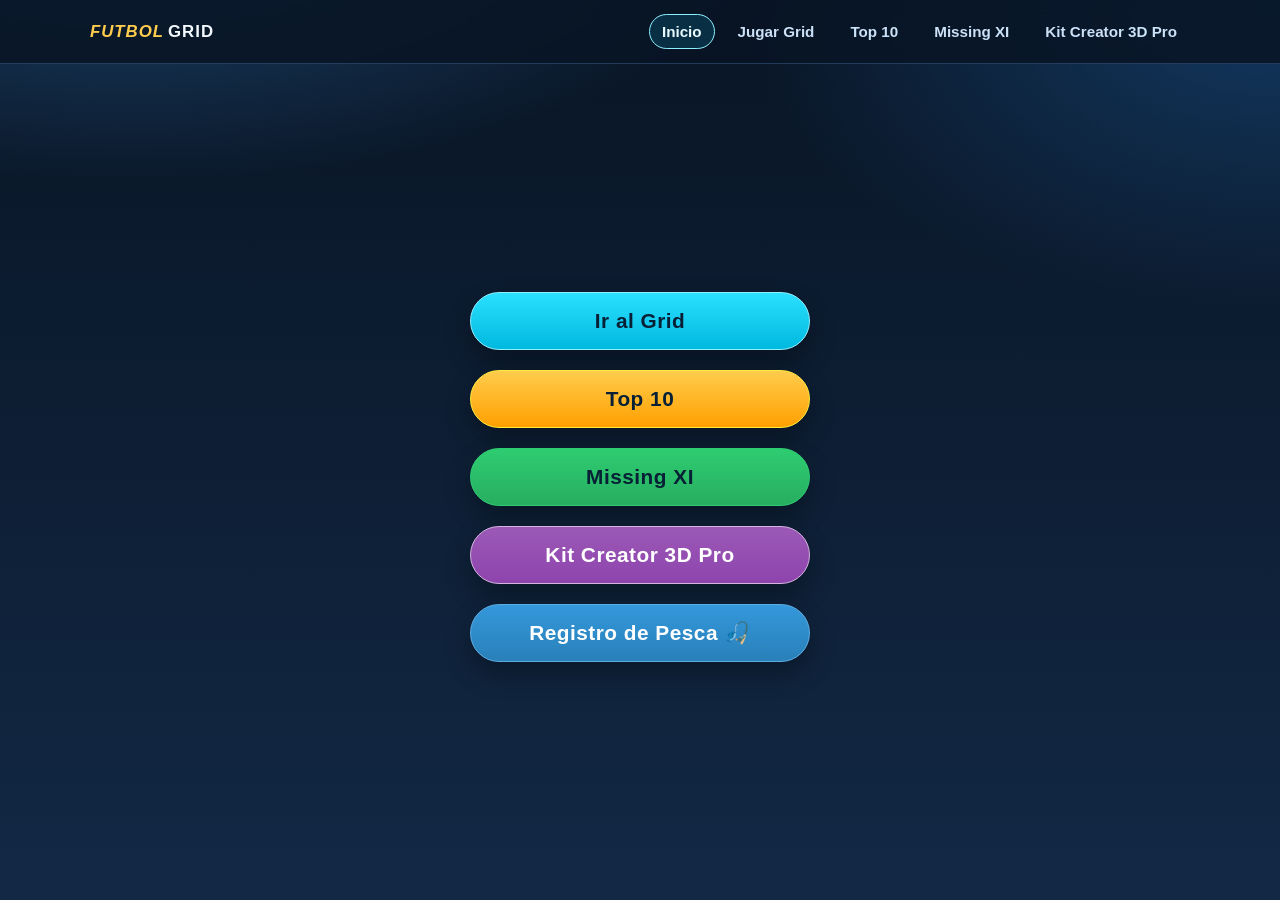
<file: index.html>
<!DOCTYPE html>
<html lang="es">

<head>
  <meta charset="UTF-8">
  <meta name="viewport" content="width=device-width, initial-scale=1.0">
  <title>Inicio | Futbol Grid</title>
  <style>
    :root {
      --bg-a: #091525;
      --bg-b: #122844;
      --ink: #f3f9ff;
      --line: #2e4e74;
      --accent: #0fd2ff;
      --accent-2: #ffcc4d;
    }

    * {
      box-sizing: border-box;
    }

    html,
    body {
      margin: 0;
      min-height: 100%;
      font-family: "Trebuchet MS", "Avenir Next", "Segoe UI", sans-serif;
      color: var(--ink);
      background:
        radial-gradient(1200px 600px at 10% -20%, #245787 0%, transparent 60%),
        radial-gradient(900px 520px at 100% 0%, #133a63 0%, transparent 60%),
        linear-gradient(180deg, var(--bg-a), var(--bg-b));
    }

    a {
      color: inherit;
      text-decoration: none;
    }

    .center-stage {
      min-height: calc(100vh - 74px);
      display: grid;
      place-items: center;
      padding: 20px;
    }

    .go-grid {
      display: inline-flex;
      align-items: center;
      justify-content: center;
      min-width: min(90vw, 340px);
      padding: 16px 24px;
      border-radius: 999px;
      font-size: clamp(1.05rem, 2.2vw, 1.3rem);
      font-weight: 900;
      letter-spacing: 0.5px;
      color: #072035;
      border: 1px solid #8ef0ff;
      background: linear-gradient(180deg, #2be0ff, #00b9df);
      box-shadow: 0 12px 26px rgba(0, 0, 0, 0.3);
      transition: transform 0.18s ease, filter 0.18s ease;
    }

    .game-links {
      display: flex;
      flex-direction: column;
      gap: 20px;
    }

    .go-grid.top10 {
      background: linear-gradient(180deg, #ffcc4d, #ffa000);
      border-color: #ffeb3b;
    }

    .go-grid.lineup {
      background: linear-gradient(180deg, #2ecc71, #27ae60);
      border-color: #2ecc71;
    }

    .go-grid.kit-creator {
      background: linear-gradient(180deg, #9b59b6, #8e44ad);
      border-color: #d2b4de;
      color: #fff;
    }

    .go-grid.pesca {
      background: linear-gradient(180deg, #3498db, #2980b9);
      border-color: #5dade2;
      color: #fff;
    }

    .go-grid:hover {
      transform: translateY(-2px);
      filter: brightness(1.08);
    }

    @media (max-width: 640px) {
      .center-stage {
        min-height: calc(100vh - 118px);
      }
    }
  </style>
</head>

<body>
  <div id="site-navbar"></div>

  <main class="center-stage">
    <div class="game-links">
      <a class="go-grid" href="grid/grid.html">Ir al Grid</a>
      <a class="go-grid top10" href="top10/index.html">Top 10</a>
      <a class="go-grid lineup" href="lineup/lineup.html">Missing XI</a>
      <a class="go-grid kit-creator" href="Kit-Creator-3D-Pro/index.html">Kit Creator 3D Pro</a>
      <a class="go-grid pesca" href="pesca/index.html">Registro de Pesca 🎣</a>
    </div>
  </main>

  <script src="navbar.js"></script>
</body>

</html>
</file>
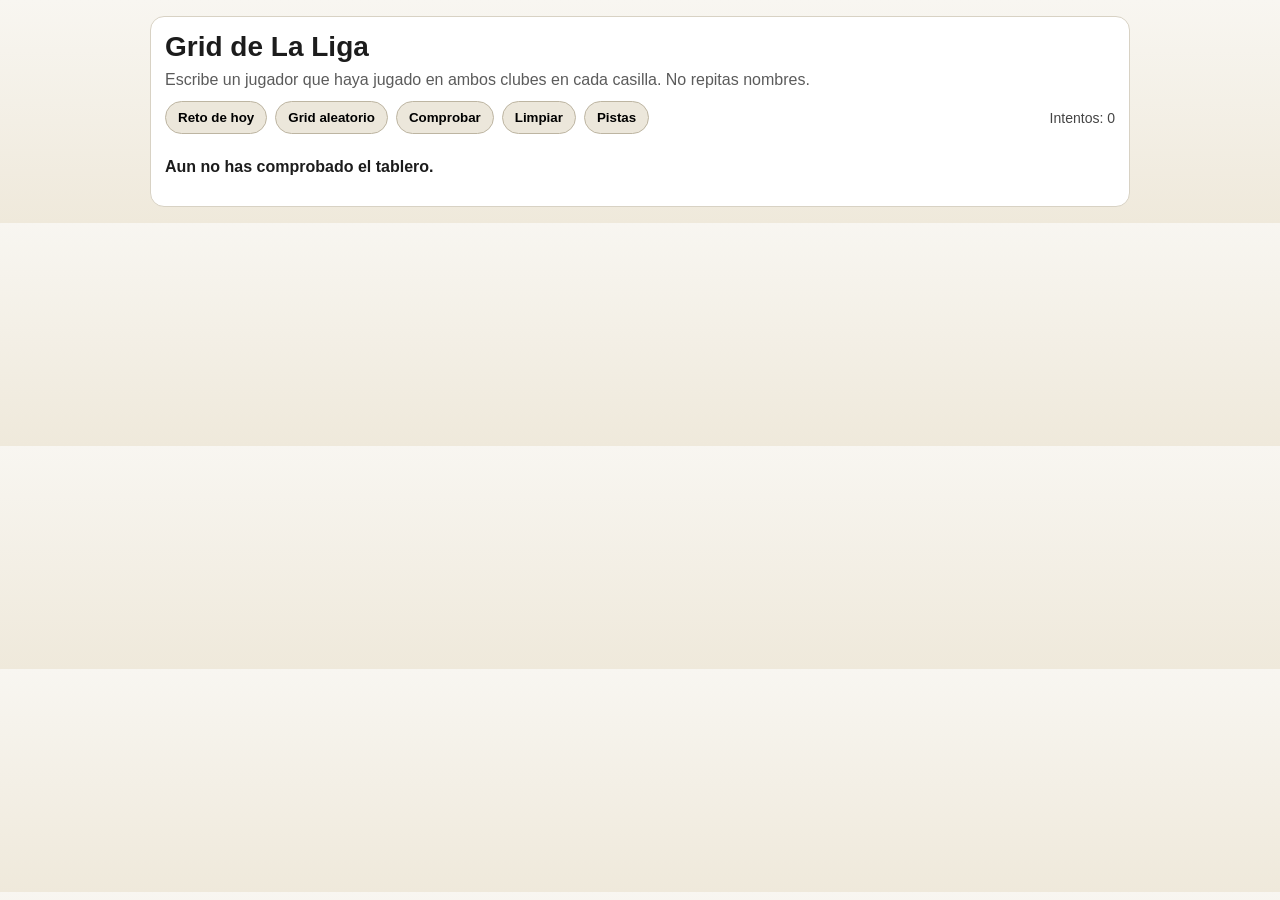
<file: grid-hosted.html>
<!DOCTYPE html>
<html lang="es">
<head>
  <meta charset="UTF-8">
  <meta name="viewport" content="width=device-width, initial-scale=1.0">
  <title>Grid de La Liga</title>
  <style>
    :root {
      --bg: #f6f4ee;
      --card: #ffffff;
      --line: #d8d2c4;
      --ink: #1c1c1c;
      --muted: #5b5b5b;
      --ok: #19753a;
      --bad: #b3261e;
      --btn: #ece7db;
    }

    * { box-sizing: border-box; }

    body {
      margin: 0;
      font-family: "Segoe UI", Tahoma, sans-serif;
      color: var(--ink);
      background: linear-gradient(180deg, #f8f6f1, #efe9db);
      padding: 16px;
    }

    .app {
      max-width: 980px;
      margin: 0 auto;
      background: var(--card);
      border: 1px solid var(--line);
      border-radius: 14px;
      padding: 14px;
    }

    h1 {
      margin: 0 0 8px;
      font-size: 28px;
    }

    .subtitle {
      margin: 0 0 12px;
      color: var(--muted);
    }

    .toolbar {
      display: flex;
      flex-wrap: wrap;
      gap: 8px;
      align-items: center;
      margin-bottom: 12px;
    }

    button {
      border: 1px solid #bdb5a2;
      border-radius: 999px;
      padding: 8px 12px;
      background: var(--btn);
      cursor: pointer;
      font-weight: 600;
    }

    .meta {
      margin-left: auto;
      font-size: 14px;
      color: #444;
    }

    .board {
      overflow-x: auto;
    }

    table {
      width: 100%;
      border-collapse: collapse;
      min-width: 650px;
    }

    th, td {
      border: 1px solid var(--line);
      padding: 8px;
      vertical-align: top;
    }

    th {
      background: #f2ecdf;
      text-align: center;
    }

    .row-head {
      text-align: left;
      width: 190px;
    }

    .cell input {
      width: 100%;
      border: 1px solid #cdc7ba;
      border-radius: 8px;
      padding: 7px;
      font-size: 14px;
    }

    .hint {
      margin-top: 4px;
      font-size: 12px;
      color: #636363;
      min-height: 16px;
    }

    .status {
      margin-top: 4px;
      font-size: 12px;
      font-weight: 700;
      min-height: 16px;
    }

    .cell.ok input {
      border-color: var(--ok);
      background: #eff9f1;
    }

    .cell.ok .status { color: var(--ok); }

    .cell.bad input {
      border-color: var(--bad);
      background: #fff0ef;
    }

    .cell.bad .status { color: var(--bad); }

    .score {
      margin-top: 12px;
      font-weight: 700;
    }

    @media (max-width: 760px) {
      .meta {
        margin-left: 0;
      }
    }
  </style>
</head>
<body>
  <main class="app">
    <h1>Grid de La Liga</h1>
    <p class="subtitle">Escribe un jugador que haya jugado en ambos clubes en cada casilla. No repitas nombres.</p>

    <div class="toolbar">
      <button id="dailyBtn" type="button">Reto de hoy</button>
      <button id="randomBtn" type="button">Grid aleatorio</button>
      <button id="checkBtn" type="button">Comprobar</button>
      <button id="clearBtn" type="button">Limpiar</button>
      <button id="hintBtn" type="button">Pistas</button>
      <span class="meta" id="meta">Intentos: 0</span>
    </div>

    <div class="board">
      <table id="gridTable"></table>
    </div>

    <p class="score" id="score">Aun no has comprobado el tablero.</p>
  </main>

  <script>
    const PLAYERS = [
      { name: "Luis Figo", teams: ["Barcelona", "Real Madrid"] },
      { name: "Ronaldo Nazario", teams: ["Barcelona", "Real Madrid"] },
      { name: "Michael Laudrup", teams: ["Barcelona", "Real Madrid"] },
      { name: "Samuel Eto'o", teams: ["Barcelona", "Real Madrid", "Mallorca"] },
      { name: "Ivan Rakitic", teams: ["Sevilla", "Barcelona"] },
      { name: "Dani Alves", teams: ["Sevilla", "Barcelona"] },
      { name: "Jules Kounde", teams: ["Sevilla", "Barcelona"] },
      { name: "Sergio Ramos", teams: ["Sevilla", "Real Madrid"] },
      { name: "Isco", teams: ["Sevilla", "Real Madrid", "Malaga"] },
      { name: "Sergio Reguilon", teams: ["Sevilla", "Real Madrid", "Atletico Madrid"] },
      { name: "Kevin Gameiro", teams: ["Sevilla", "Atletico Madrid", "Valencia"] },
      { name: "Geoffrey Kondogbia", teams: ["Valencia", "Atletico Madrid", "Sevilla"] },
      { name: "David Villa", teams: ["Valencia", "Barcelona", "Atletico Madrid"] },
      { name: "Jordi Alba", teams: ["Valencia", "Barcelona"] },
      { name: "Raul Albiol", teams: ["Valencia", "Real Madrid", "Villarreal"] },
      { name: "Canales", teams: ["Valencia", "Real Madrid", "Real Betis"] },
      { name: "Rodrigo De Paul", teams: ["Valencia", "Atletico Madrid"] },
      { name: "Antoine Griezmann", teams: ["Real Sociedad", "Atletico Madrid", "Barcelona"] },
      { name: "Martin Odegaard", teams: ["Real Sociedad", "Real Madrid"] },
      { name: "Asier Illarramendi", teams: ["Real Sociedad", "Real Madrid"] },
      { name: "Robin Le Normand", teams: ["Real Sociedad", "Atletico Madrid"] },
      { name: "Arda Turan", teams: ["Atletico Madrid", "Barcelona"] },
      { name: "Memphis Depay", teams: ["Atletico Madrid", "Barcelona"] },
      { name: "Alvaro Morata", teams: ["Real Madrid", "Atletico Madrid"] },
      { name: "Marcos Llorente", teams: ["Real Madrid", "Atletico Madrid"] },
      { name: "Dani Parejo", teams: ["Valencia", "Villarreal"] },
      { name: "Francis Coquelin", teams: ["Valencia", "Villarreal"] },
      { name: "Gerard Moreno", teams: ["Villarreal", "Espanyol"] },
      { name: "Joan Capdevila", teams: ["Espanyol", "Atletico Madrid", "Villarreal"] }
    ];

    const tableEl = document.getElementById("gridTable");
    const scoreEl = document.getElementById("score");
    const metaEl = document.getElementById("meta");

    const state = {
      hints: false,
      attempts: 0,
      rows: [],
      cols: [],
      byName: new Map(),
      pairMap: new Map(),
      teams: []
    };

    function normalizeName(value) {
      return value
        .toLowerCase()
        .normalize("NFD")
        .replace(/[\u0300-\u036f]/g, "")
        .replace(/[^a-z0-9 ]/g, "")
        .replace(/\s+/g, " ")
        .trim();
    }

    function pairKey(a, b) {
      return [a, b].sort().join("|");
    }

    function hashText(text) {
      let h = 2166136261;
      for (let i = 0; i < text.length; i += 1) {
        h ^= text.charCodeAt(i);
        h = Math.imul(h, 16777619);
      }
      return h >>> 0;
    }

    function mulberry32(seed) {
      let t = seed >>> 0;
      return function () {
        t += 0x6D2B79F5;
        let r = Math.imul(t ^ (t >>> 15), 1 | t);
        r ^= r + Math.imul(r ^ (r >>> 7), 61 | r);
        return ((r ^ (r >>> 14)) >>> 0) / 4294967296;
      };
    }

    function buildIndex() {
      const teams = new Set();

      for (const player of PLAYERS) {
        const key = normalizeName(player.name);
        state.byName.set(key, { key, name: player.name, teams: [...player.teams] });

        for (const team of player.teams) {
          teams.add(team);
        }

        for (let i = 0; i < player.teams.length; i += 1) {
          for (let j = i + 1; j < player.teams.length; j += 1) {
            const k = pairKey(player.teams[i], player.teams[j]);
            if (!state.pairMap.has(k)) {
              state.pairMap.set(k, []);
            }
            state.pairMap.get(k).push(player.name);
          }
        }
      }

      state.teams = [...teams].sort();
    }

    function optionsForPair(a, b) {
      return state.pairMap.get(pairKey(a, b)) || [];
    }

    function pickUnique(list, amount, random) {
      const pool = [...list];
      for (let i = pool.length - 1; i > 0; i -= 1) {
        const j = Math.floor(random() * (i + 1));
        [pool[i], pool[j]] = [pool[j], pool[i]];
      }
      return pool.slice(0, amount);
    }

    function generateBoard(seed) {
      const random = mulberry32(seed);
      let best = null;

      for (let a = 0; a < 500; a += 1) {
        const rows = pickUnique(state.teams, 3, random);
        const cols = pickUnique(state.teams.filter((t) => !rows.includes(t)), 3, random);

        let valid = true;
        let richness = 0;

        for (const r of rows) {
          for (const c of cols) {
            const opts = optionsForPair(r, c);
            if (!opts.length) {
              valid = false;
            }
            richness += opts.length;
          }
        }

        if (valid && (!best || richness > best.richness)) {
          best = { rows, cols, richness };
        }
      }

      if (!best) {
        throw new Error("No se pudo generar tablero");
      }

      state.rows = best.rows;
      state.cols = best.cols;
    }

    function renderBoard() {
      let html = "<thead><tr><th>Club x Club</th>";
      for (const col of state.cols) {
        html += "<th>" + col + "</th>";
      }
      html += "</tr></thead><tbody>";

      state.rows.forEach((row, rIdx) => {
        html += "<tr><th class=\"row-head\">" + row + "</th>";

        state.cols.forEach((col, cIdx) => {
          const hint = state.hints ? optionsForPair(row, col).length + " opciones" : "";
          html +=
            "<td><div class=\"cell\" data-row=\"" + rIdx + "\" data-col=\"" + cIdx +
            "\"><input type=\"text\" placeholder=\"Jugador\"><div class=\"hint\">" + hint +
            "</div><div class=\"status\"></div></div></td>";
        });

        html += "</tr>";
      });

      html += "</tbody>";
      tableEl.innerHTML = html;
      scoreEl.textContent = "Aun no has comprobado el tablero.";
    }

    function refreshHints() {
      tableEl.querySelectorAll(".cell").forEach((cell) => {
        const r = state.rows[Number(cell.dataset.row)];
        const c = state.cols[Number(cell.dataset.col)];
        cell.querySelector(".hint").textContent = state.hints ? optionsForPair(r, c).length + " opciones" : "";
      });
    }

    function setAttempts() {
      metaEl.textContent = "Intentos: " + state.attempts;
    }

    function clearBoard() {
      tableEl.querySelectorAll(".cell").forEach((cell) => {
        cell.classList.remove("ok", "bad");
        cell.querySelector("input").value = "";
        cell.querySelector(".status").textContent = "";
      });
      scoreEl.textContent = "Aun no has comprobado el tablero.";
      refreshHints();
    }

    function checkBoard() {
      state.attempts += 1;
      setAttempts();

      let validCount = 0;
      const used = new Set();

      tableEl.querySelectorAll(".cell").forEach((cell) => {
        cell.classList.remove("ok", "bad");

        const r = state.rows[Number(cell.dataset.row)];
        const c = state.cols[Number(cell.dataset.col)];
        const input = cell.querySelector("input");
        const status = cell.querySelector(".status");
        const key = normalizeName(input.value || "");
        const player = state.byName.get(key);

        if (!player) {
          cell.classList.add("bad");
          status.textContent = input.value.trim() ? "No reconocido" : "Vacio";
          return;
        }

        if (used.has(player.key)) {
          cell.classList.add("bad");
          status.textContent = "Repetido";
          return;
        }

        if (!player.teams.includes(r) || !player.teams.includes(c)) {
          cell.classList.add("bad");
          status.textContent = "No coincide";
          return;
        }

        used.add(player.key);
        validCount += 1;
        cell.classList.add("ok");
        status.textContent = "Correcto";
      });

      scoreEl.textContent = "Puntuacion: " + validCount + "/9";
    }

    function loadDaily() {
      const d = new Date();
      const seedText = d.getFullYear() + "-" + (d.getMonth() + 1) + "-" + d.getDate();
      generateBoard(hashText(seedText));
      state.attempts = 0;
      setAttempts();
      renderBoard();
    }

    function loadRandom() {
      generateBoard((Date.now() >>> 0));
      state.attempts = 0;
      setAttempts();
      renderBoard();
    }

    function boot() {
      buildIndex();
      loadDaily();

      document.getElementById("dailyBtn").addEventListener("click", loadDaily);
      document.getElementById("randomBtn").addEventListener("click", loadRandom);
      document.getElementById("checkBtn").addEventListener("click", checkBoard);
      document.getElementById("clearBtn").addEventListener("click", clearBoard);
      document.getElementById("hintBtn").addEventListener("click", () => {
        state.hints = !state.hints;
        refreshHints();
      });
    }

    boot();
  </script>
</body>
</html>
</file>
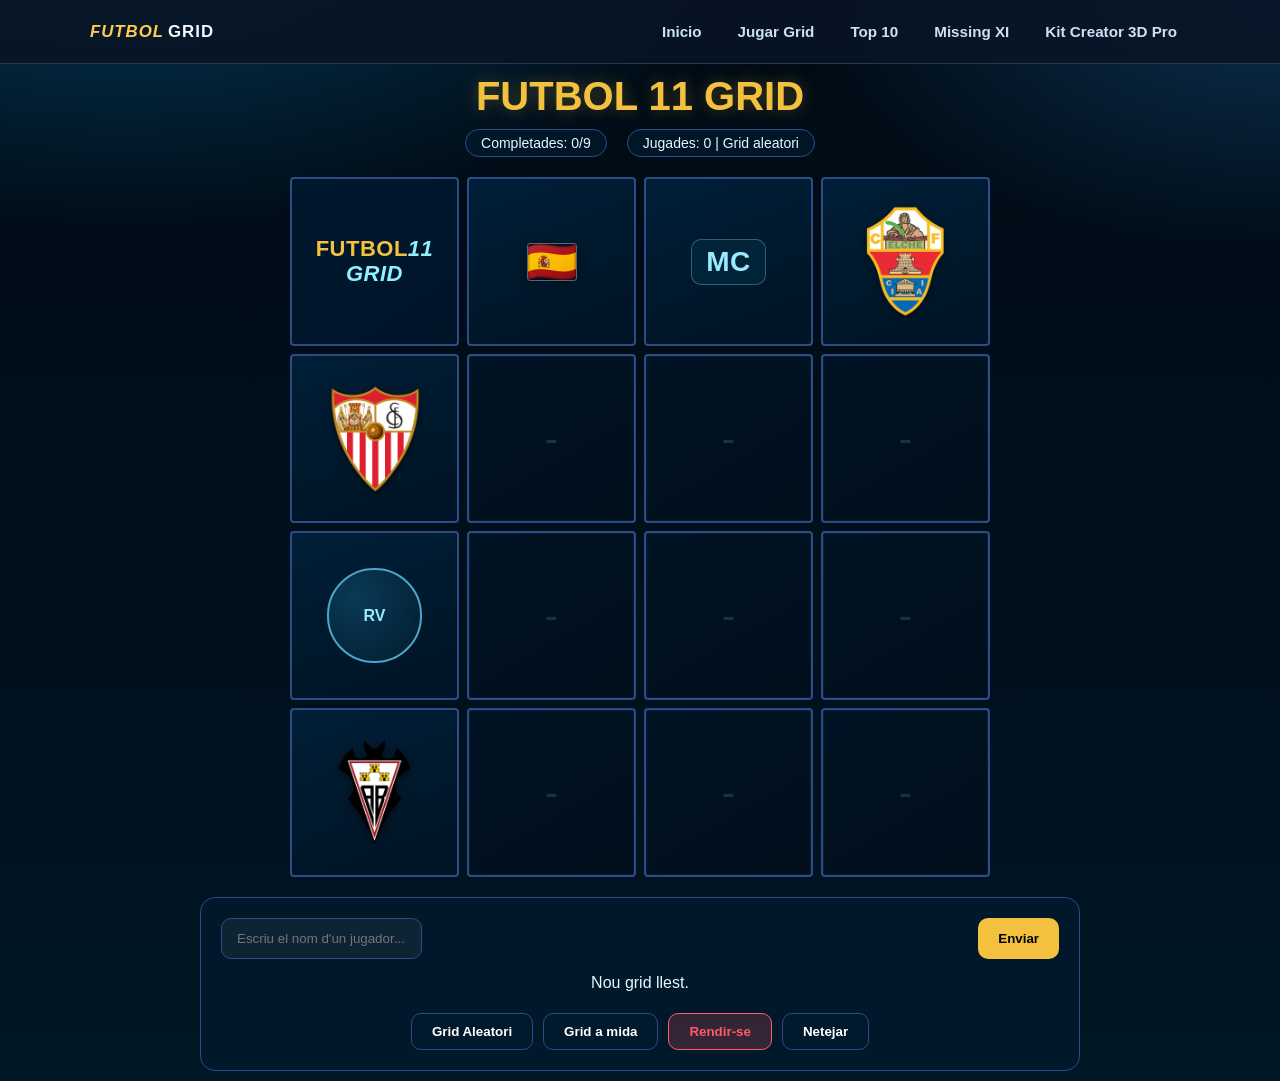
<file: grid.html>
<!DOCTYPE html>
<html lang="ca">

<head>
  <meta charset="UTF-8">
  <meta name="viewport" content="width=device-width, initial-scale=1.0">
  <title>Futbol 11 Grid</title>
  <link rel="stylesheet" href="grid.css">
</head>

<body>
  <div id="site-navbar"></div>
  <div class="container">
    <header class="game-header">
      <div class="header-content">
        <h1>FUTBOL 11 GRID</h1>
        <div class="header-stats">
          <div id="score" class="score-badge">Completades: 0/9</div>
          <div id="meta" class="meta-info">Jugades: 0</div>
        </div>
      </div>
    </header>

    <main class="game-area">
      <div class="board-container">
        <div id="gridBoard" class="grid-board">
          <!-- El tauler es genera dinàmicament -->
        </div>
      </div>

      <div class="controls-panel">
        <div class="input-section">
          <div class="autocomplete-wrapper">
            <input type="text" id="guessInput" placeholder="Escriu el nom d'un jugador..." autocomplete="off">
            <ul id="autocompleteList" class="autocomplete-list hidden"></ul>
          </div>
          <button id="guessBtn" class="primary-btn">Enviar</button>
        </div>

        <div id="status" class="status-msg"></div>

        <div class="action-buttons">
          <button id="randomBtn" class="secondary-btn">Grid Aleatori</button>
          <button id="customBtn" class="secondary-btn">Grid a mida</button>
          <button id="repeatCustomBtn" class="secondary-btn" style="display:none;">Repetir grid a mida </button>
          <button id="surrenderBtn" class="danger-btn">Rendir-se</button>
          <button id="clearBtn" class="outline-btn">Netejar</button>
        </div>
      </div>
    </main>

    <div id="choicePanel" class="choice-panel hidden">
      <div class="choice-content">
        <h3 id="choiceTitle">Tria una casella:</h3>
        <div id="choiceList" class="choice-options"></div>
        <button id="choiceCancel" class="outline-btn">Cancel·lar</button>
      </div>
    </div>

    <!-- Modal per a Grid Personalitzat -->
    <div id="customGridModal" class="modal hidden">
      <div class="modal-content">
        <h3>Configura el teu Grid</h3>
        <p class="modal-desc">Tria la quantitat exacta de cada tipus per a les columnes (total 3):</p>

        <div class="config-form">
          <div class="form-group">
            <label for="selTeams">Equips:</label>
            <select id="selTeams">
              <option value="any">Qualsevol</option>
              <option value="0">Cap</option>
              <option value="1">1</option>
              <option value="2">2</option>
              <option value="3">3</option>
            </select>
          </div>
          <div class="form-group">
            <label for="selCountries">Països:</label>
            <select id="selCountries">
              <option value="any">Qualsevol</option>
              <option value="0">Cap</option>
              <option value="1">1</option>
              <option value="2">2</option>
              <option value="3">3</option>
            </select>
          </div>
          <div class="form-group">
            <label for="selPositions">Posicions:</label>
            <select id="selPositions">
              <option value="any">Qualsevol</option>
              <option value="0">Cap</option>
              <option value="1">1</option>
              <option value="2">2</option>
              <option value="3">3</option>
            </select>
          </div>
        </div>

        <div class="modal-actions">
          <button id="btnGenerateCustom" class="primary-btn">Generar</button>
          <button id="btnCancelCustom" class="outline-btn">Tancar</button>
        </div>
      </div>
    </div>
  </div>

  <script src="navbar.js"></script>
  <script src="players.js"></script>
  <script src="app.js"></script>
</body>

</html>
</file>
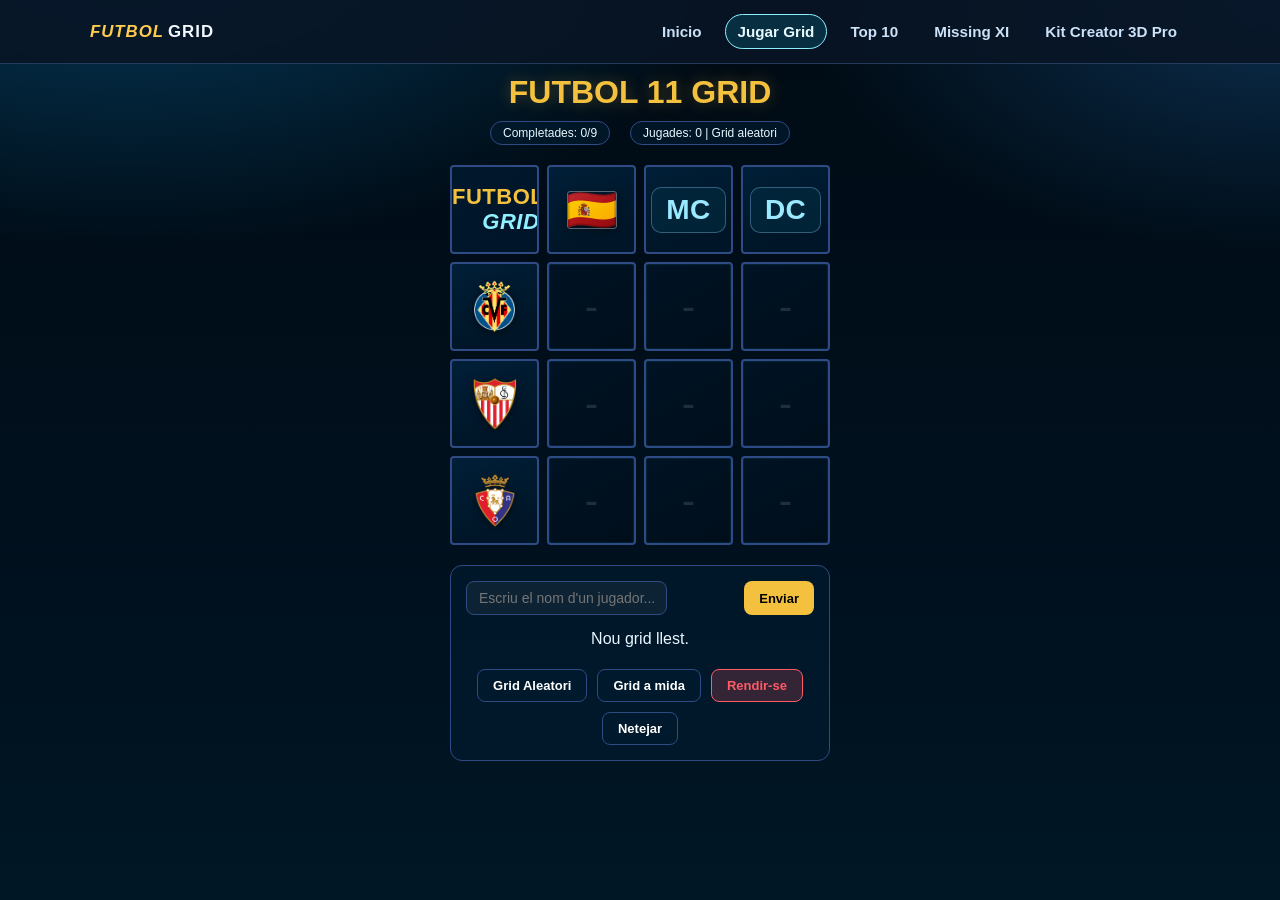
<file: grid/grid.html>
<!DOCTYPE html>
<html lang="ca">

<head>
  <meta charset="UTF-8">
  <meta name="viewport" content="width=device-width, initial-scale=1.0">
  <title>Futbol 11 Grid</title>
  <link rel="stylesheet" href="grid.css">
</head>

<body>
  <div id="site-navbar"></div>
  <div class="container">
    <header class="game-header">
      <div class="header-content">
        <h1>FUTBOL 11 GRID</h1>
        <div class="header-stats">
          <div id="score" class="score-badge">Completades: 0/9</div>
          <div id="meta" class="meta-info">Jugades: 0</div>
        </div>
      </div>
    </header>

    <main class="game-area">
      <div class="board-container">
        <div id="gridBoard" class="grid-board">
          <!-- El tauler es genera dinàmicament -->
        </div>
      </div>

      <div class="controls-panel">
        <div class="input-section">
          <div class="autocomplete-wrapper">
            <input type="text" id="guessInput" placeholder="Escriu el nom d'un jugador..." autocomplete="off">
            <ul id="autocompleteList" class="autocomplete-list hidden"></ul>
          </div>
          <button id="guessBtn" class="primary-btn">Enviar</button>
        </div>

        <div id="status" class="status-msg"></div>

        <div class="action-buttons">
          <button id="randomBtn" class="secondary-btn">Grid Aleatori</button>
          <button id="customBtn" class="secondary-btn">Grid a mida</button>
          <button id="repeatCustomBtn" class="secondary-btn" style="display:none;">Repetir grid a mida </button>
          <button id="surrenderBtn" class="danger-btn">Rendir-se</button>
          <button id="clearBtn" class="outline-btn">Netejar</button>
        </div>
      </div>
    </main>

    <div id="choicePanel" class="choice-panel hidden">
      <div class="choice-content">
        <h3 id="choiceTitle">Tria una casella:</h3>
        <div id="choiceList" class="choice-options"></div>
        <button id="choiceCancel" class="outline-btn">Cancel·lar</button>
      </div>
    </div>

    <!-- Modal per a Grid Personalitzat -->
    <div id="customGridModal" class="modal hidden">
      <div class="modal-content">
        <h3>Configura el teu Grid</h3>
        <p class="modal-desc">Tria la quantitat exacta de cada tipus per a les columnes (total 3):</p>

        <div class="config-form">
          <div class="form-group">
            <label for="selTeams">Equips:</label>
            <select id="selTeams">
              <option value="any">Qualsevol</option>
              <option value="0">Cap</option>
              <option value="1">1</option>
              <option value="2">2</option>
              <option value="3">3</option>
            </select>
          </div>
          <div class="form-group">
            <label for="selCountries">Països:</label>
            <select id="selCountries">
              <option value="any">Qualsevol</option>
              <option value="0">Cap</option>
              <option value="1">1</option>
              <option value="2">2</option>
              <option value="3">3</option>
            </select>
          </div>
          <div class="form-group">
            <label for="selPositions">Posicions:</label>
            <select id="selPositions">
              <option value="any">Qualsevol</option>
              <option value="0">Cap</option>
              <option value="1">1</option>
              <option value="2">2</option>
              <option value="3">3</option>
            </select>
          </div>
        </div>

        <div class="modal-actions">
          <button id="btnGenerateCustom" class="primary-btn">Generar</button>
          <button id="btnCancelCustom" class="outline-btn">Tancar</button>
        </div>
      </div>
    </div>
  </div>

  <script src="../navbar.js"></script>
  <script src="../players.js"></script>
  <script src="app.js"></script>
</body>

</html>
</file>
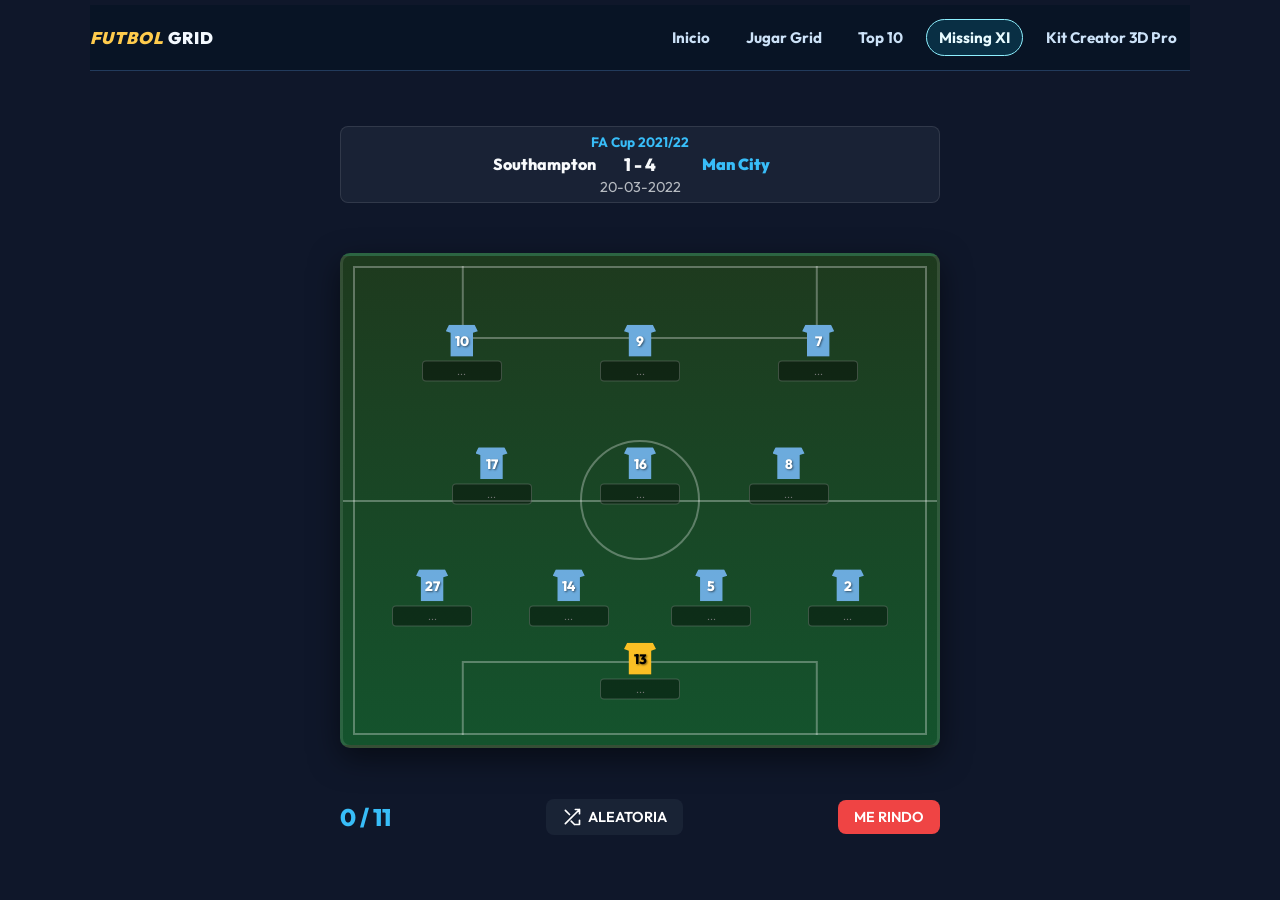
<file: lineup/lineup.html>
<!DOCTYPE html>
<html lang="es">
<head>
    <meta charset="UTF-8">
    <meta name="viewport" content="width=device-width, initial-scale=1.0">
    <title>Missing XI - Adivina la Alineación</title>
    <link href="https://fonts.googleapis.com/css2?family=Outfit:wght@300;400;600;800&display=swap" rel="stylesheet">
    <link rel="stylesheet" href="style.css">
</head>
<body>
    <div id="site-navbar"></div>
    <div class="container">
        <h1>Missing XI</h1>
        
        <div class="match-info" id="match-info">
            <h2 id="competition">Competition</h2>
            <div class="scoreline">
                <span id="home-team">Home</span>
                <span id="score">0 - 0</span>
                <span id="away-team">Away</span>
            </div>
            <div class="date" id="date">00-00-0000</div>
        </div>

        <div class="field-container" id="field">
            <div class="mid-line"></div>
            <div class="center-circle"></div>
            <div class="penalty-area-top"></div>
            <div class="penalty-area-bottom"></div>
            <!-- Players will be injected here -->
        </div>

        <div class="controls">
            <div class="progress" id="progress">0 / 11</div>
            
            <button class="btn-nav" id="random-btn">
                <svg width="20" height="20" viewBox="0 0 24 24" fill="none" stroke="currentColor" stroke-width="2" stroke-linecap="round" stroke-linejoin="round"><path d="M16 3h5v5M4 20L21 3m0 13v5h-5m-1 0l-4-4M9 9L4 4"></path></svg>
                ALEATORIA
            </button>
            
            <button class="btn-giveup" id="giveup-btn">ME RINDO</button>
        </div>
    </div>

    <script src="../players.js"></script>
    <script src="lineups.js"></script>
    <script src="app.js"></script>
    <script src="../navbar.js"></script>
</body>
</html>
</file>
<file: grid.css>
:root {
  --bg: #00111f;
  --panel: #00192c;
  --tile: #00162a;
  --line: #2f4b86;
  --ink: #e8f7ff;
  --cyan: #21d8ff;
  --gold: #f4c13f;
  --ok: #2de47f;
  --bad: #ff5a66;
  --muted: #8ca6c0;
}

* {
  box-sizing: border-box;
}

body {
  margin: 0;
  min-height: 100vh;
  font-family: "Segoe UI", Tahoma, sans-serif;
  color: var(--ink);
  background:
    radial-gradient(1000px 520px at 10% -10%, #063f62 0%, transparent 65%),
    radial-gradient(800px 420px at 100% 0%, #0c2f4f 0%, transparent 60%),
    linear-gradient(180deg, #000b14, #00111f 70%, #001725);
}

.container {
  max-width: 900px;
  margin: 0 auto;
  padding: 10px;
  display: flex;
  flex-direction: column;
  min-height: calc(100vh - 74px);
}

.game-header {
  text-align: center;
  margin-bottom: 20px;
}

.header-content h1 {
  margin: 0;
  font-size: clamp(24px, 5vw, 40px);
  color: var(--gold);
  text-shadow: 0 0 15px rgba(244, 193, 63, 0.3);
}

.header-stats {
  display: flex;
  justify-content: center;
  gap: 20px;
  margin-top: 10px;
}

.score-badge, .meta-info {
  background: rgba(0, 25, 44, 0.8);
  padding: 5px 15px;
  border-radius: 20px;
  border: 1px solid var(--line);
  font-size: 14px;
}

.game-area {
  flex: 1;
  display: flex;
  flex-direction: column;
  gap: 20px;
}

.board-container {
  width: 100%;
  display: flex;
  justify-content: center;
}

.grid-board {
  display: grid;
  grid-template-columns: repeat(4, 1fr);
  gap: 8px;
  width: 100%;
  max-width: 700px;
  aspect-ratio: 1 / 1;
}

.controls-panel {
  background: rgba(0, 25, 44, 0.8);
  padding: 20px;
  border-radius: 15px;
  border: 1px solid var(--line);
}

.input-section {
  display: flex;
  gap: 10px;
  margin-bottom: 15px;
}

.action-buttons {
  display: flex;
  flex-wrap: wrap;
  gap: 10px;
  justify-content: center;
}

.primary-btn, .secondary-btn, .danger-btn, .outline-btn {
  padding: 10px 20px;
  border-radius: 10px;
  border: 1px solid var(--line);
  background: var(--panel);
  color: white;
  cursor: pointer;
  font-weight: bold;
  transition: all 0.2s;
}

.primary-btn {
  background: var(--gold);
  color: #000;
  border: none;
}

.danger-btn {
  background: rgba(255, 90, 102, 0.2);
  border-color: var(--bad);
  color: var(--bad);
}

.status-msg {
  text-align: center;
  min-height: 24px;
  margin-bottom: 15px;
}

#guessInput {
  flex: 1;
  background: rgba(255, 255, 255, 0.05);
  border: 1px solid var(--line);
  border-radius: 10px;
  padding: 12px 15px;
  color: white;
  outline: none;
}

#guessInput:focus {
  border-color: var(--cyan);
}

.tile {
  min-width: 0;
  aspect-ratio: 1 / 1;
  border: 2px solid var(--line);
  background: var(--tile);
  border-radius: 4px;
  overflow: hidden;
  position: relative;
}

.tile.corner {
  display: grid;
  place-items: center;
  background: linear-gradient(145deg, #00182d, #001428);
}

.brand {
  font-weight: 900;
  font-size: clamp(14px, 1.8vw, 22px);
  line-height: 1.1;
  text-align: center;
  letter-spacing: 0.5px;
  text-transform: uppercase;
}

.brand .a {
  color: var(--gold);
}

.brand .b {
  color: #90f0ff;
  font-style: italic;
}

.tile.team {
  display: flex;
  flex-direction: column;
  justify-content: center;
  align-items: center;
  padding-top: 0;
  background: linear-gradient(160deg, #001f38 0%, #001628 75%);
}

.crest-wrap {
  flex: 1;
  width: 100%;
  display: grid;
  place-items: center;
  padding: 4px;
}

.crest-wrap img {
  max-width: 72%;
  max-height: 72%;
  object-fit: contain;
  filter: drop-shadow(0 2px 5px rgba(0, 0, 0, 0.45));
}

.crest-fallback {
  width: 60%;
  aspect-ratio: 1 / 1;
  border-radius: 50%;
  border: 2px solid #4aa6cb;
  color: #9be9ff;
  display: grid;
  place-items: center;
  font-weight: 800;
  font-size: clamp(10px, 1.5vw, 16px);
  background: radial-gradient(circle at 30% 30%, #083a56, #041b2c);
}

.tile.play {
  display: grid;
  place-items: center;
  text-align: center;
  padding: 10px;
  background: linear-gradient(150deg, #001324, #000e1b);
}

.tile.play.empty {
  box-shadow: inset 0 0 0 1px rgba(33, 216, 255, 0.08);
}

.tile.play.filled {
  border-color: #2e8066;
  background: linear-gradient(160deg, #082f2a, #06201d);
}

.tile.play.candidate {
  border-color: var(--gold);
  box-shadow: 0 0 0 2px rgba(244, 193, 63, 0.5) inset;
  cursor: pointer;
}

.tile.play.candidate:hover {
  background: rgba(244, 193, 63, 0.15);
}

.player-card {
  display: flex;
  flex-direction: column;
  align-items: center;
  gap: 6px;
  max-width: 100%;
}

.player-name {
  font-weight: 700;
  font-size: clamp(10px, 1.2vw, 15px);
  line-height: 1.1;
  color: #bfffe0;
  word-break: break-word;
  text-align: center;
  margin-bottom: 4px;
}

.player-meta {
  display: inline-flex;
  align-items: center;
  gap: 6px;
  padding: 2px 6px;
  border-radius: 999px;
  border: 1px solid rgba(110, 165, 205, 0.45);
  background: rgba(3, 22, 34, 0.6);
}

.flag-icon {
  width: 18px;
  height: 13px;
  border-radius: 2px;
  border: 1px solid rgba(255, 255, 255, 0.35);
  object-fit: cover;
  display: block;
}

.pos-badge {
  font-size: 11px;
  font-weight: 800;
  letter-spacing: 0.4px;
  color: #9be9ff;
  line-height: 1;
}

.empty-mark {
  color: rgba(185, 231, 255, 0.15);
  font-size: clamp(24px, 4vw, 40px);
  user-select: none;
}

.guess-panel {
  margin-top: 14px;
  display: grid;
  grid-template-columns: 1fr auto;
  gap: 10px;
  align-items: center;
}

.autocomplete-wrapper {
  position: relative;
  width: 100%;
}

.autocomplete-list {
  position: absolute;
  top: calc(100% + 4px);
  left: 0;
  width: 100%;
  max-height: 250px;
  overflow-y: auto;
  background-color: #011526;
  border: 2px solid #0097a7;
  border-radius: 6px;
  z-index: 1000;
  padding: 0;
  margin: 0;
  list-style: none;
  box-shadow: 0 4px 12px rgba(0, 0, 0, 0.5);
}

.autocomplete-list.hidden {
  display: none;
}

.autocomplete-item {
  padding: 12px 14px;
  cursor: pointer;
  color: #a0b5c9;
  border-bottom: 1px solid #13263a;
  font-size: 16px;
  transition: background-color 0.2s, color 0.2s;
}

.autocomplete-item:last-child {
  border-bottom: none;
}

.autocomplete-item:hover,
.autocomplete-item.active {
  background-color: #0097a7;
  color: #fff;
}

.autocomplete-match {
  font-weight: bold;
  color: #fff;
  text-transform: uppercase;
}

.guess-input {
  width: 100%;
  border: 2px solid #6c8db1;
  border-radius: 18px;
  background: #d6d9e8;
  color: #13263a;
  font-size: clamp(17px, 2.1vw, 24px);
  padding: 14px 18px;
  outline: none;
}

.guess-input::placeholder {
  color: #7c8393;
}

.guess-submit {
  min-height: 56px;
  min-width: 64px;
  border-width: 4px;
  border-color: var(--gold);
  background: #01263f;
  color: #fff;
  font-size: 27px;
  line-height: 1;
  padding: 0 18px;
}

.status {
  margin-top: 10px;
  min-height: 24px;
  font-size: 15px;
  font-weight: 700;
  color: #b3d8f5;
}

.status.ok {
  color: var(--ok);
}

.status.bad {
  color: var(--bad);
}

.score {
  margin-top: 8px;
  font-size: 15px;
  font-weight: 700;
  color: #bbdcf6;
}

.choice-panel {
  margin-top: 10px;
  border: 1px solid #2f4f78;
  border-radius: 10px;
  background: rgba(0, 28, 48, 0.85);
  padding: 10px;
}

.choice-panel.hidden {
  display: none;
}

.choice-title {
  margin: 0 0 8px;
  font-size: 14px;
  color: #9bd0f1;
  font-weight: 700;
}

.choice-list {
  display: flex;
  flex-wrap: wrap;
  gap: 8px;
}

.choice-btn {
  border-radius: 10px;
  background: #053055;
  color: #d8f4ff;
  font-weight: 700;
  border-color: #2a6c9d;
  padding: 8px 10px;
}

.choice-cancel {
  margin-top: 8px;
  border-radius: 10px;
  background: #2a2030;
  border-color: #6f557f;
  color: #ffd6ff;
}

.modal {
  position: fixed;
  top: 0;
  left: 0;
  width: 100%;
  height: 100%;
  background: rgba(0, 11, 20, 0.85);
  display: flex;
  justify-content: center;
  align-items: center;
  z-index: 2000;
  backdrop-filter: blur(3px);
}

.modal.hidden {
  display: none;
}

.modal-content {
  background: linear-gradient(180deg, #001626, #001321);
  border: 1px solid #174070;
  border-radius: 14px;
  padding: 20px;
  width: 90%;
  max-width: 380px;
  box-shadow: 0 20px 36px rgba(0, 0, 0, 0.6);
}

.custom-row {
  display: flex;
  justify-content: space-between;
  align-items: center;
  margin-bottom: 12px;
  font-size: 16px;
  color: var(--ink);
}

.custom-row select {
  background: #01263f;
  color: #e8f7ff;
  border: 1px solid #2d5386;
  border-radius: 6px;
  padding: 6px 10px;
  font-size: 15px;
  outline: none;
}

.modal-actions {
  margin-top: 24px;
  display: flex;
  gap: 12px;
  justify-content: flex-end;
}

@media (max-width: 600px) {
  .grid-board {
    gap: 4px;
  }
  
  .action-buttons button {
    flex: 1 1 40%;
  }
}

.choice-options {
  display: flex;
  flex-wrap: wrap;
  gap: 10px;
  margin-bottom: 15px;
}

.config-form {
  display: flex;
  flex-direction: column;
  gap: 15px;
}

.form-group {
  display: flex;
  justify-content: space-between;
  align-items: center;
}

.form-group select {
  background: var(--tile);
  color: white;
  border: 1px solid var(--line);
  padding: 5px;
  border-radius: 5px;
}
</file>
<file: grid/grid.css>
:root {
  --bg: #00111f;
  --panel: #00192c;
  --tile: #00162a;
  --line: #2f4b86;
  --ink: #e8f7ff;
  --cyan: #21d8ff;
  --gold: #f4c13f;
  --ok: #2de47f;
  --bad: #ff5a66;
  --muted: #8ca6c0;
}

* {
  box-sizing: border-box;
}

body {
  margin: 0;
  min-height: 100vh;
  font-family: "Segoe UI", Tahoma, sans-serif;
  color: var(--ink);
  background:
    radial-gradient(1000px 520px at 10% -10%, #063f62 0%, transparent 65%),
    radial-gradient(800px 420px at 100% 0%, #0c2f4f 0%, transparent 60%),
    linear-gradient(180deg, #000b14, #00111f 70%, #001725);
}

.container {
  max-width: 400px;
  margin: 0 auto;
  padding: 10px;
  display: flex;
  flex-direction: column;
  min-height: calc(100vh - 74px);
}

.game-header {
  text-align: center;
  margin-bottom: 20px;
}

.header-content h1 {
  margin: 0;
  font-size: clamp(22px, 5vw, 32px);
  color: var(--gold);
  text-shadow: 0 0 15px rgba(244, 193, 63, 0.3);
}

.header-stats {
  display: flex;
  justify-content: center;
  gap: 20px;
  margin-top: 10px;
}

.score-badge, .meta-info {
  background: rgba(0, 25, 44, 0.8);
  padding: 4px 12px;
  border-radius: 20px;
  border: 1px solid var(--line);
  font-size: 12px;
}

.game-area {
  flex: 1;
  display: flex;
  flex-direction: column;
  gap: 20px;
}

.board-container {
  width: 100%;
  display: flex;
  justify-content: center;
}

.grid-board {
  display: grid;
  grid-template-columns: repeat(4, 1fr);
  gap: 8px;
  width: 100%;
  max-width: 700px;
  aspect-ratio: 1 / 1;
}

.controls-panel {
  background: rgba(0, 25, 44, 0.8);
  padding: 15px;
  border-radius: 12px;
  border: 1px solid var(--line);
}

.input-section {
  display: flex;
  gap: 10px;
  margin-bottom: 15px;
}

.action-buttons {
  display: flex;
  flex-wrap: wrap;
  gap: 10px;
  justify-content: center;
}

.primary-btn, .secondary-btn, .danger-btn, .outline-btn {
  padding: 8px 15px;
  border-radius: 8px;
  border: 1px solid var(--line);
  background: var(--panel);
  color: white;
  cursor: pointer;
  font-weight: bold;
  font-size: 13px;
  transition: all 0.2s;
}

.primary-btn {
  background: var(--gold);
  color: #000;
  border: none;
}

.danger-btn {
  background: rgba(255, 90, 102, 0.2);
  border-color: var(--bad);
  color: var(--bad);
}

.status-msg {
  text-align: center;
  min-height: 24px;
  margin-bottom: 15px;
}

#guessInput {
  flex: 1;
  background: rgba(255, 255, 255, 0.05);
  border: 1px solid var(--line);
  border-radius: 8px;
  padding: 8px 12px;
  color: white;
  font-size: 14px;
  outline: none;
}

#guessInput:focus {
  border-color: var(--cyan);
}

.tile {
  min-width: 0;
  aspect-ratio: 1 / 1;
  border: 2px solid var(--line);
  background: var(--tile);
  border-radius: 4px;
  overflow: hidden;
  position: relative;
}

.tile.corner {
  display: grid;
  place-items: center;
  background: linear-gradient(145deg, #00182d, #001428);
}

.brand {
  font-weight: 900;
  font-size: clamp(14px, 1.8vw, 22px);
  line-height: 1.1;
  text-align: center;
  letter-spacing: 0.5px;
  text-transform: uppercase;
}

.brand .a {
  color: var(--gold);
}

.brand .b {
  color: #90f0ff;
  font-style: italic;
}

.tile.team {
  display: flex;
  flex-direction: column;
  justify-content: center;
  align-items: center;
  padding-top: 0;
  background: linear-gradient(160deg, #001f38 0%, #001628 75%);
}

.crest-wrap {
  flex: 1;
  width: 100%;
  display: grid;
  place-items: center;
  padding: 4px;
}

.crest-wrap img {
  max-width: 72%;
  max-height: 72%;
  object-fit: contain;
  filter: drop-shadow(0 2px 5px rgba(0, 0, 0, 0.45));
}

.crest-fallback {
  width: 60%;
  aspect-ratio: 1 / 1;
  border-radius: 50%;
  border: 2px solid #4aa6cb;
  color: #9be9ff;
  display: grid;
  place-items: center;
  font-weight: 800;
  font-size: clamp(10px, 1.5vw, 16px);
  background: radial-gradient(circle at 30% 30%, #083a56, #041b2c);
}

.tile.play {
  display: grid;
  place-items: center;
  text-align: center;
  padding: 10px;
  background: linear-gradient(150deg, #001324, #000e1b);
}

.tile.play.empty {
  box-shadow: inset 0 0 0 1px rgba(33, 216, 255, 0.08);
}

.tile.play.filled {
  border-color: #2e8066;
  background: linear-gradient(160deg, #082f2a, #06201d);
}

.tile.play.candidate {
  border-color: var(--gold);
  box-shadow: 0 0 0 2px rgba(244, 193, 63, 0.5) inset;
  cursor: pointer;
}

.tile.play.candidate:hover {
  background: rgba(244, 193, 63, 0.15);
}

.player-card {
  display: flex;
  flex-direction: column;
  align-items: center;
  gap: 6px;
  max-width: 100%;
}

.player-name {
  font-weight: 700;
  font-size: clamp(10px, 1.2vw, 15px);
  line-height: 1.1;
  color: #bfffe0;
  word-break: break-word;
  text-align: center;
  margin-bottom: 4px;
}

.player-meta {
  display: inline-flex;
  align-items: center;
  gap: 6px;
  padding: 2px 6px;
  border-radius: 999px;
  border: 1px solid rgba(110, 165, 205, 0.45);
  background: rgba(3, 22, 34, 0.6);
}

.flag-icon {
  width: 18px;
  height: 13px;
  border-radius: 2px;
  border: 1px solid rgba(255, 255, 255, 0.35);
  object-fit: cover;
  display: block;
}

.pos-badge {
  font-size: 11px;
  font-weight: 800;
  letter-spacing: 0.4px;
  color: #9be9ff;
  line-height: 1;
}

.empty-mark {
  color: rgba(185, 231, 255, 0.15);
  font-size: clamp(24px, 4vw, 40px);
  user-select: none;
}

.guess-panel {
  margin-top: 14px;
  display: grid;
  grid-template-columns: 1fr auto;
  gap: 10px;
  align-items: center;
}

.autocomplete-wrapper {
  position: relative;
  width: 100%;
}

.autocomplete-list {
  position: absolute;
  top: calc(100% + 4px);
  left: 0;
  width: 100%;
  max-height: 250px;
  overflow-y: auto;
  background-color: #011526;
  border: 2px solid #0097a7;
  border-radius: 6px;
  z-index: 1000;
  padding: 0;
  margin: 0;
  list-style: none;
  box-shadow: 0 4px 12px rgba(0, 0, 0, 0.5);
}

.autocomplete-list.hidden {
  display: none;
}

.autocomplete-item {
  padding: 12px 14px;
  cursor: pointer;
  color: #a0b5c9;
  border-bottom: 1px solid #13263a;
  font-size: 16px;
  transition: background-color 0.2s, color 0.2s;
}

.autocomplete-item:last-child {
  border-bottom: none;
}

.autocomplete-item:hover,
.autocomplete-item.active {
  background-color: #0097a7;
  color: #fff;
}

.autocomplete-match {
  font-weight: bold;
  color: #fff;
  text-transform: uppercase;
}

.guess-input {
  width: 100%;
  border: 2px solid #6c8db1;
  border-radius: 18px;
  background: #d6d9e8;
  color: #13263a;
  font-size: clamp(17px, 2.1vw, 24px);
  padding: 14px 18px;
  outline: none;
}

.guess-input::placeholder {
  color: #7c8393;
}

.guess-submit {
  min-height: 56px;
  min-width: 64px;
  border-width: 4px;
  border-color: var(--gold);
  background: #01263f;
  color: #fff;
  font-size: 27px;
  line-height: 1;
  padding: 0 18px;
}

.status {
  margin-top: 10px;
  min-height: 24px;
  font-size: 15px;
  font-weight: 700;
  color: #b3d8f5;
}

.status.ok {
  color: var(--ok);
}

.status.bad {
  color: var(--bad);
}

.score {
  margin-top: 8px;
  font-size: 15px;
  font-weight: 700;
  color: #bbdcf6;
}

.choice-panel {
  margin-top: 10px;
  border: 1px solid #2f4f78;
  border-radius: 10px;
  background: rgba(0, 28, 48, 0.85);
  padding: 10px;
}

.choice-panel.hidden {
  display: none;
}

.choice-title {
  margin: 0 0 8px;
  font-size: 14px;
  color: #9bd0f1;
  font-weight: 700;
}

.choice-list {
  display: flex;
  flex-wrap: wrap;
  gap: 8px;
}

.choice-btn {
  border-radius: 10px;
  background: #053055;
  color: #d8f4ff;
  font-weight: 700;
  border-color: #2a6c9d;
  padding: 8px 10px;
}

.choice-cancel {
  margin-top: 8px;
  border-radius: 10px;
  background: #2a2030;
  border-color: #6f557f;
  color: #ffd6ff;
}

.modal {
  position: fixed;
  top: 0;
  left: 0;
  width: 100%;
  height: 100%;
  background: rgba(0, 11, 20, 0.85);
  display: flex;
  justify-content: center;
  align-items: center;
  z-index: 2000;
  backdrop-filter: blur(3px);
}

.modal.hidden {
  display: none;
}

.modal-content {
  background: linear-gradient(180deg, #001626, #001321);
  border: 1px solid #174070;
  border-radius: 14px;
  padding: 20px;
  width: 90%;
  max-width: 380px;
  box-shadow: 0 20px 36px rgba(0, 0, 0, 0.6);
}

.custom-row {
  display: flex;
  justify-content: space-between;
  align-items: center;
  margin-bottom: 12px;
  font-size: 16px;
  color: var(--ink);
}

.custom-row select {
  background: #01263f;
  color: #e8f7ff;
  border: 1px solid #2d5386;
  border-radius: 6px;
  padding: 6px 10px;
  font-size: 15px;
  outline: none;
}

.modal-actions {
  margin-top: 24px;
  display: flex;
  gap: 12px;
  justify-content: flex-end;
}

@media (max-width: 600px) {
  .container {
    padding: 5px;
  }

  .header-content h1 {
    font-size: 20px;
  }

  .grid-board {
    gap: 4px;
  }
  
  .action-buttons button {
    flex: 1 1 40%;
    padding: 6px 10px;
    font-size: 11px;
  }

  .meta-info, .score-badge {
    font-size: 10px;
    padding: 3px 8px;
  }
}

.choice-options {
  display: flex;
  flex-wrap: wrap;
  gap: 10px;
  margin-bottom: 15px;
}

.config-form {
  display: flex;
  flex-direction: column;
  gap: 15px;
}

.form-group {
  display: flex;
  justify-content: space-between;
  align-items: center;
}

.form-group select {
  background: var(--tile);
  color: white;
  border: 1px solid var(--line);
  padding: 5px;
  border-radius: 5px;
}
</file>
<file: lineup/style.css>
:root {
  --primary-color: #2ecc71;
  --secondary-color: #27ae60;
  --bg-color: #0f172a;
  --card-bg: rgba(30, 41, 59, 0.7);
  --text-color: #f8fafc;
  --accent-color: #38bdf8;
  --correct-color: #22c55e;
  --wrong-color: #ef4444;
  --field-green: #1e3a1e;
  --field-line: rgba(255, 255, 255, 0.3);
}

* {
  margin: 0;
  padding: 0;
  box-sizing: border-box;
  font-family: 'Outfit', sans-serif;
}

body {
  background-color: var(--bg-color);
  color: var(--text-color);
  height: 100vh;
  display: flex;
  flex-direction: column;
  align-items: center;
  justify-content: center;
  padding: 5px;
  overflow: hidden;
}

.container {
  max-width: 600px;
  width: 100%;
  text-align: center;
  display: flex;
  flex-direction: column;
  flex: 1;
  justify-content: space-evenly;
  padding: 10px 0;
}

h1 {
  display: none; /* Hide H1 as navbar is present */
}

.match-info {
  background: var(--card-bg);
  backdrop-filter: blur(10px);
  padding: 6px;
  border-radius: 8px;
  margin-bottom: 5px;
  border: 1px solid rgba(255, 255, 255, 0.1);
}

.match-info h2 {
  font-size: 0.85rem;
  color: var(--accent-color);
  margin-bottom: 1px;
}

.scoreline {
  font-size: 1.1rem;
  font-weight: 800;
  display: flex;
  justify-content: center;
  align-items: center;
  gap: 10px;
  margin: 2px 0;
}

.team-name {
  font-size: 1rem;
  width: 140px;
  white-space: nowrap;
  overflow: hidden;
  text-overflow: ellipsis;
}

.team-name.target {
  color: var(--accent-color);
  text-decoration: underline;
  text-underline-offset: 8px;
  font-weight: 900;
}

.date {
  font-size: 0.9rem;
  opacity: 0.7;
}

.field-container {
  position: relative;
  width: 100%;
  height: 55vh;
  background: linear-gradient(to bottom, #1e3a1e, #14532d);
  border-radius: 10px;
  border: 3px solid rgba(255, 255, 255, 0.1);
  overflow: hidden;
  margin-bottom: 5px;
  box-shadow: 0 10px 30px rgba(0, 0, 0, 0.5);
}

/* Football Field Markings */
.field-container::before {
  content: '';
  position: absolute;
  top: 0; left: 0; right: 0; bottom: 0;
  border: 2px solid var(--field-line);
  margin: 10px;
  pointer-events: none;
}

.mid-line {
  position: absolute;
  top: 50%; left: 0; right: 0;
  height: 2px;
  background: var(--field-line);
}

.center-circle {
  position: absolute;
  top: 50%; left: 50%;
  width: 120px; height: 120px;
  border: 2px solid var(--field-line);
  border-radius: 50%;
  transform: translate(-50%, -50%);
}

.penalty-area-top {
  position: absolute;
  top: 10px; left: 50%;
  width: 60%; height: 15%;
  border: 2px solid var(--field-line);
  border-top: none;
  transform: translateX(-50%);
}

.penalty-area-bottom {
  position: absolute;
  bottom: 10px; left: 50%;
  width: 60%; height: 15%;
  border: 2px solid var(--field-line);
  border-bottom: none;
  transform: translateX(-50%);
}

/* Player Positions */
.player-slot {
  position: absolute;
  transform: translate(-50%, -50%);
  display: flex;
  flex-direction: column;
  align-items: center;
  width: 80px;
  transition: all 0.3s ease;
}

.jersey {
  width: 32px;
  height: 32px;
  clip-path: polygon(10% 0, 90% 0, 100% 20%, 85% 25%, 85% 100%, 15% 100%, 15% 25%, 0 20%);
  display: flex;
  justify-content: center;
  align-items: center;
  font-weight: 800;
  font-size: 0.85rem;
  text-shadow: 1px 1px 2px rgba(0,0,0,0.5);
  margin-bottom: 2px;
  box-shadow: 0 4px 10px rgba(0,0,0,0.3);
  transition: all 0.3s ease;
}

.jersey.correct {
  background: var(--correct-color);
  animation: pulse 0.5s ease;
}

@keyframes pulse {
  0% { transform: scale(1); }
  50% { transform: scale(1.2); }
  100% { transform: scale(1); }
}

.player-input-container {
  width: 100%;
  position: relative;
}

.player-input {
  width: 100%;
  padding: 3px 6px;
  border-radius: 4px;
  border: 1px solid rgba(255,255,255,0.2);
  background: rgba(0,0,0,0.4);
  color: #fff;
  font-size: 0.65rem;
  text-align: center;
  outline: none;
  transition: all 0.2s;
}

.player-input:focus {
  border-color: var(--accent-color);
  background: rgba(0,0,0,0.6);
}

.player-input.correct {
  background: rgba(34, 197, 94, 0.2);
  border-color: var(--correct-color);
  color: var(--correct-color);
  font-weight: bold;
}

/* Autocomplete */
.autocomplete-list {
  position: absolute;
  top: 100%; left: 0; right: 0;
  background: #1e293b;
  border-radius: 5px;
  max-height: 150px;
  overflow-y: auto;
  z-index: 100;
  box-shadow: 0 10px 20px rgba(0,0,0,0.5);
  display: none;
}

.autocomplete-item {
  padding: 8px 12px;
  cursor: pointer;
  text-align: left;
  border-bottom: 1px solid rgba(255,255,255,0.05);
  font-size: 0.85rem;
}

.autocomplete-item:hover {
  background: #334155;
  color: var(--accent-color);
}

/* Controls */
.controls {
  display: flex;
  justify-content: space-between;
  align-items: center;
  margin-top: 2px;
  gap: 6px;
  padding-bottom: 5px;
}

button {
  padding: 8px 16px;
  border-radius: 8px;
  border: none;
  font-weight: 600;
  font-size: 0.9rem;
  cursor: pointer;
  transition: all 0.2s;
  display: flex;
  align-items: center;
  gap: 6px;
}

.btn-nav {
  background: var(--card-bg);
  color: #fff;
}

.btn-nav:hover {
  background: rgba(255,255,255,0.1);
}

.btn-nav:disabled {
  opacity: 0.3;
  cursor: not-allowed;
}

.btn-giveup {
  background: var(--wrong-color);
  color: #fff;
}

.btn-giveup:hover {
  filter: brightness(1.2);
}

.progress {
  font-size: 1.5rem;
  font-weight: 800;
  color: var(--accent-color);
}

/* Responsive */
@media (max-width: 600px) {
  h1 { font-size: 2rem; }
  .scoreline { font-size: 1.5rem; }
  .team-name { width: 120px; font-size: 1.1rem; }
  .player-slot { width: 90px; }
  .jersey { width: 35px; height: 35px; font-size: 0.9rem; }
  .player-input { font-size: 0.7rem; }
}
</file>
